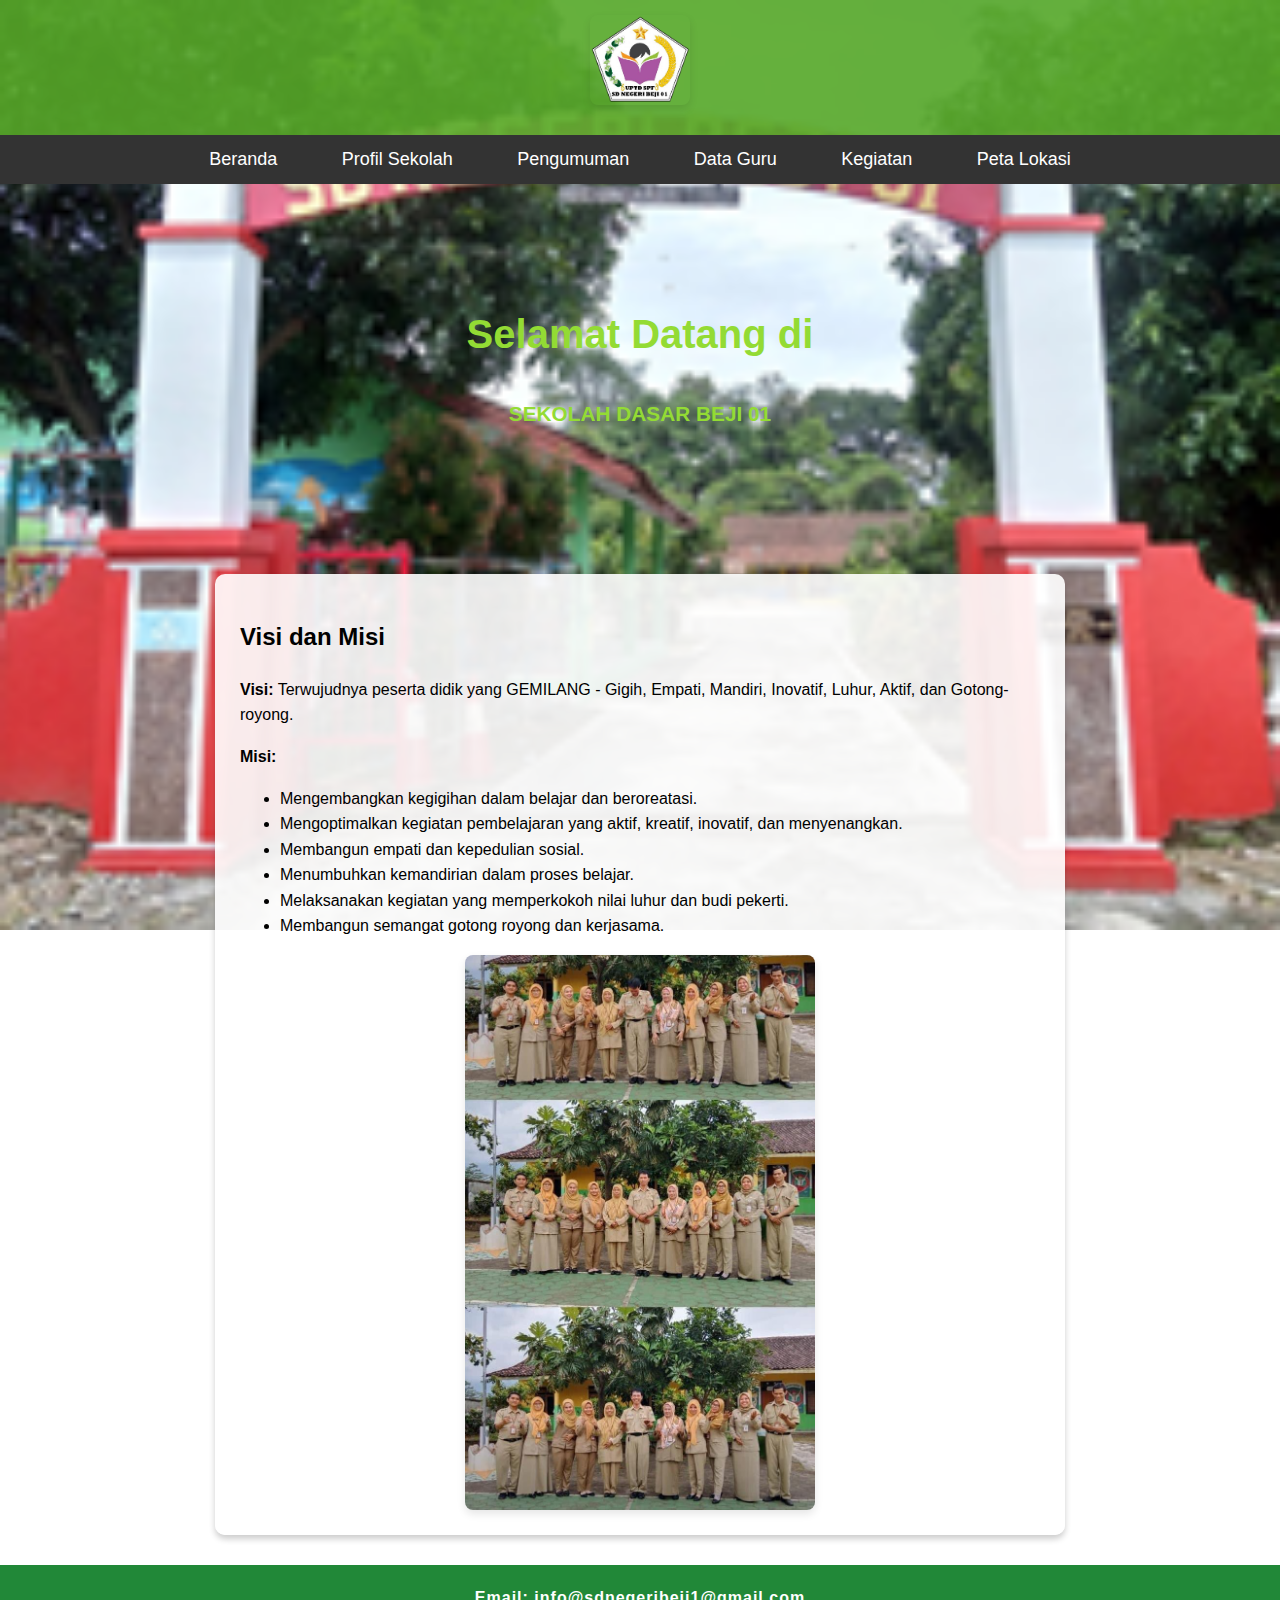
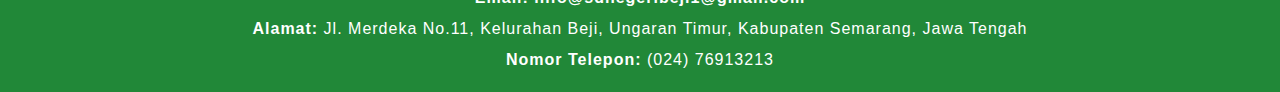
<file: index.html>
<!DOCTYPE html>
<html lang="id">
<head>
    <meta charset="UTF-8">
    <meta name="viewport" content="width=device-width, initial-scale=1.0">
    <title>Visi dan Misi - SDN Beji 01</title>
    <link rel="stylesheet" href="styles.css">
</head>
<body>
   
 
    <header>
        <img src="logo.png" alt="Logo SDN Beji 01" class="logo">
    </header>

  
    <nav>
        <ul>
            <li><a href="index.html">Beranda</a></li> 
            <li><a href="profil.html">Profil Sekolah</a></li>
            <li><a href="pengumuman.html">Pengumuman</a></li>
            <li><a href="data_guru.html">Data Guru</a></li>
            <li><a href="kegiatan.html">Kegiatan</a></li> 
            <li><a href="peta_lokasi.html">Peta Lokasi</a></li> 
        </ul>
    </nav>
    
    <section id="selamat-datang">
        <h1>Selamat Datang di </h1>
        <p>SEKOLAH DASAR BEJI 01</p>
    </section>

    <!-- Konten Visi dan Misi -->
    <main>
        <section id="beranda">
            <h2>Visi dan Misi</h2>
            
            <p><strong>Visi:</strong> Terwujudnya peserta didik yang GEMILANG - Gigih, Empati, Mandiri, Inovatif, Luhur, Aktif, dan Gotong-royong.</p>
            <p><strong>Misi:</strong></p>
            <ul>
                <li>Mengembangkan kegigihan dalam belajar dan beroreatasi.</li>
                <li>Mengoptimalkan kegiatan pembelajaran yang aktif, kreatif, inovatif, dan menyenangkan.</li>
                <li>Membangun empati dan kepedulian sosial.</li>
                <li>Menumbuhkan kemandirian dalam proses belajar.</li>
                <li>Melaksanakan kegiatan yang memperkokoh nilai luhur dan budi pekerti.</li>
                <li>Membangun semangat gotong royong dan kerjasama.</li>
            </ul>

            <!-- Menambahkan gambar yang relevan dengan visi dan misi di bawah misi -->
            <div class="gambar-vision">
                <img src="visi_misi.jpg" alt="Visi dan Misi SDN Beji 01" class="image-vision">
            </div>
        </section>
    </main>

    <footer>
        
    <div class="kontak">
        <p><strong>Email:</strong> <a href="sdnnegeribeji1@gmail.com">info@sdnegeribeji1@gmail.com</a></p>
        <p><strong>Alamat:</strong> Jl. Merdeka No.11, Kelurahan Beji, Ungaran Timur, Kabupaten Semarang, Jawa Tengah</p>
        <p><strong>Nomor Telepon:</strong> (024) 76913213</p>
    </div>
</footer>
        
    <script src="script.js"></script>
</body>
</html>
</file>
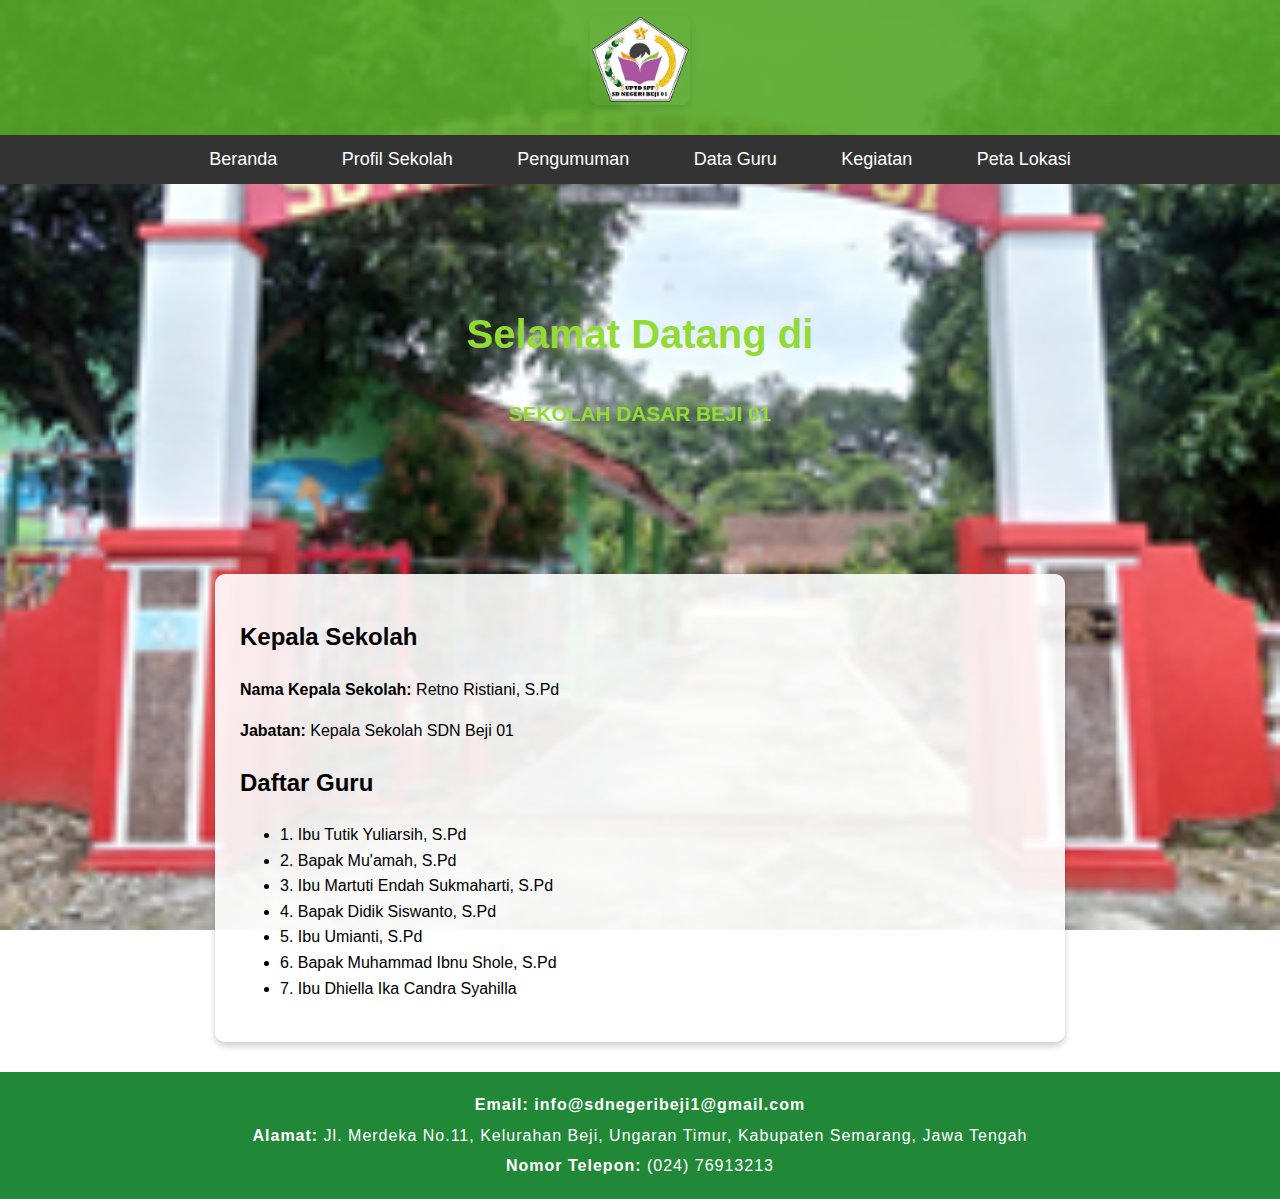
<file: data_guru.html>
<!DOCTYPE html>
<html lang="id">
<head>
    <meta charset="UTF-8">
    <meta name="viewport" content="width=device-width, initial-scale=1.0">
    <title>Data Guru - SDN Beji 01</title>
    <link rel="stylesheet" href="styles.css">
</head>
<body>

    <header>
        <img src="logo.png" alt="Logo SDN Beji 01" class="logo">
        
    </header>

    <nav>
        <ul>
            <li><a href="index.html">Beranda</a></li>
            <li><a href="profil.html">Profil Sekolah</a></li>
            <li><a href="pengumuman.html">Pengumuman</a></li>
            <li><a href="data_guru.html" class="active">Data Guru</a></li>
            <li><a href="kegiatan.html">Kegiatan</a></li> 
            <li><a href="peta_lokasi.html">Peta Lokasi</a></li>
        </ul>
    </nav>

    <section id="selamat-datang">
        <h1>Selamat Datang di </h1>
        <p>SEKOLAH DASAR BEJI 01</p>
    </section>
    
    <main class="container">
       
        <section class="kepala-sekolah">
            <h2>Kepala Sekolah</h2>
            <p><strong>Nama Kepala Sekolah:</strong> Retno Ristiani, S.Pd</p>
            <p><strong>Jabatan:</strong> Kepala Sekolah SDN Beji 01</p>
        </section>

        
        <section class="guru-list">
            <h2>Daftar Guru</h2>
            <ul>
                <li>1. Ibu Tutik Yuliarsih, S.Pd</li>
                <li>2. Bapak Mu'amah, S.Pd</li>
                <li>3. Ibu Martuti Endah Sukmaharti, S.Pd</li>
                <li>4. Bapak Didik Siswanto, S.Pd</li>
                <li>5. Ibu Umianti, S.Pd</li>
                <li>6. Bapak Muhammad Ibnu Shole, S.Pd</li>
                <li>7. Ibu Dhiella Ika Candra Syahilla</li>
                
            </ul>
        </section>
    </main>

    <footer>
        <div class="kontak">
            <p><strong>Email:</strong> <a href="sdnnegeribeji1@gmail.com">info@sdnegeribeji1@gmail.com</a></p>
            <p><strong>Alamat:</strong> Jl. Merdeka No.11, Kelurahan Beji, Ungaran Timur, Kabupaten Semarang, Jawa Tengah</p>
            <p><strong>Nomor Telepon:</strong> (024) 76913213</p>
        </div>
    </footer>

</body>
</html>
</file>
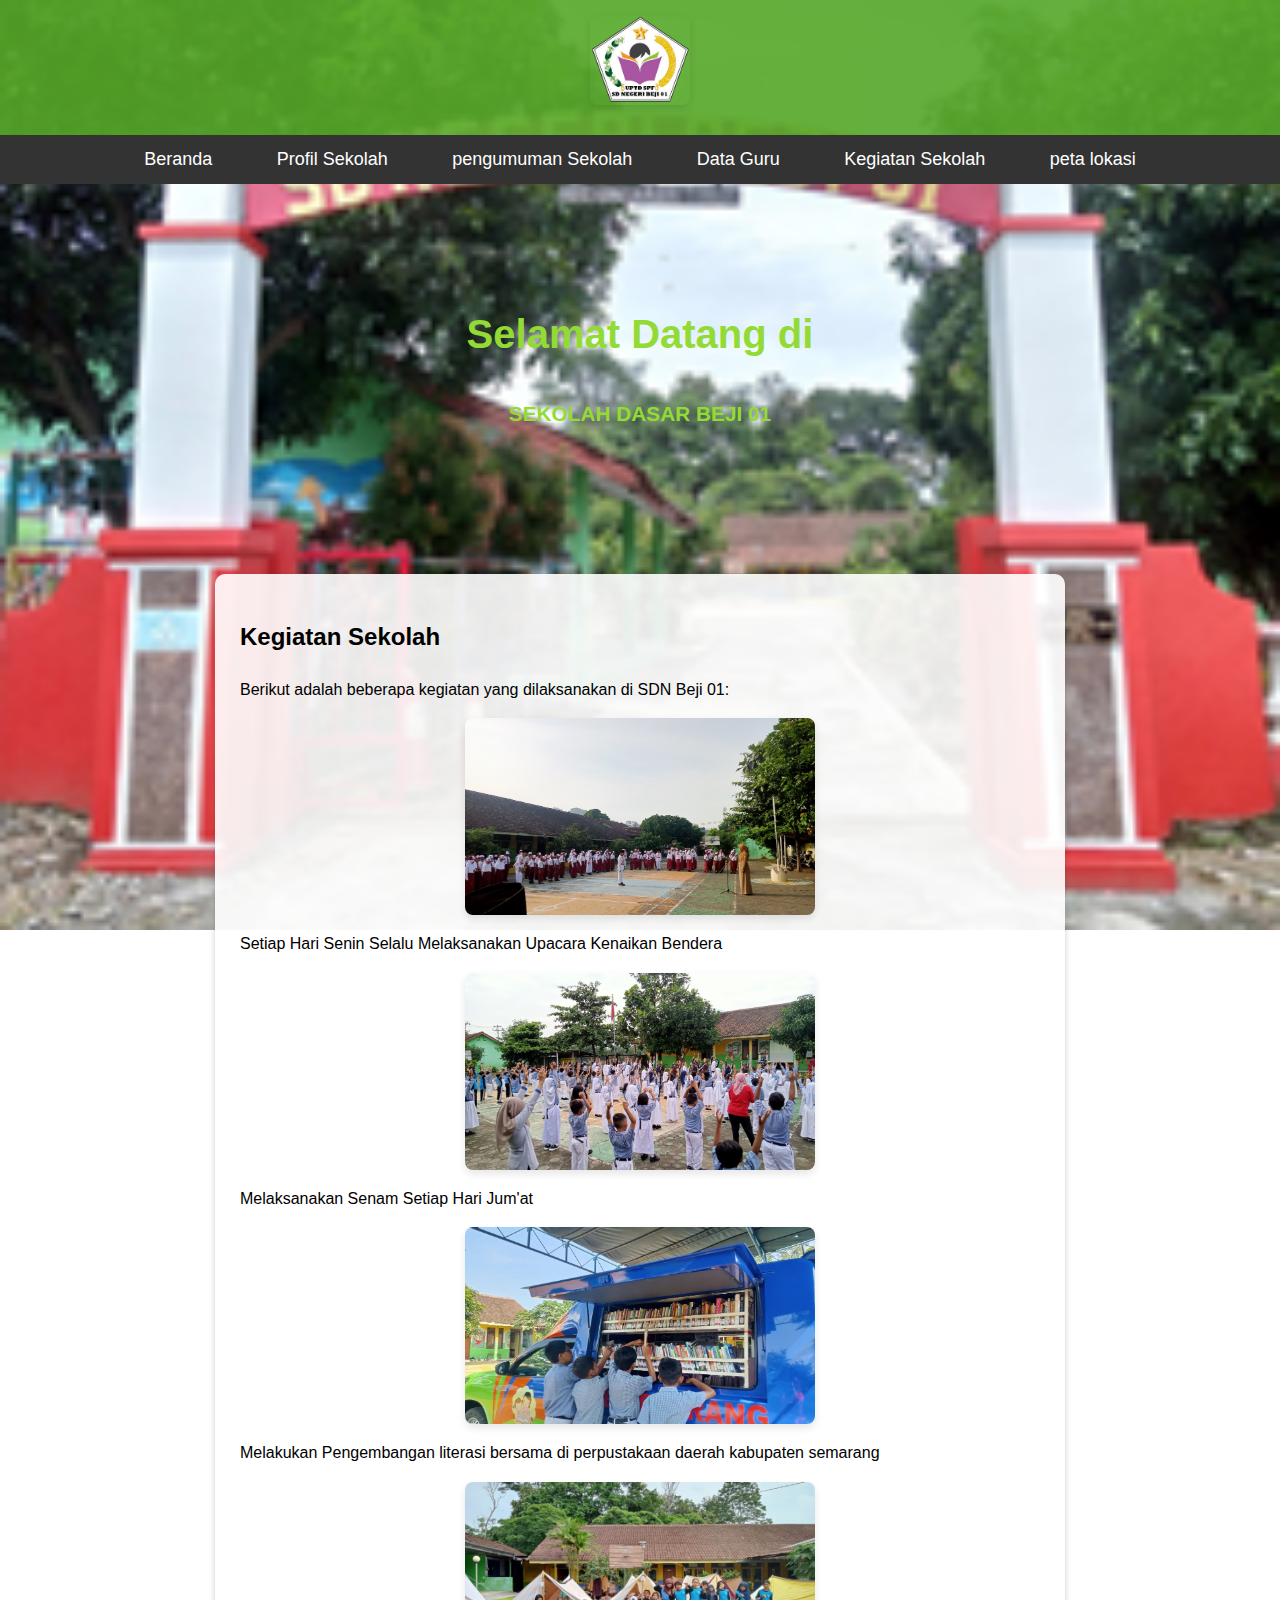
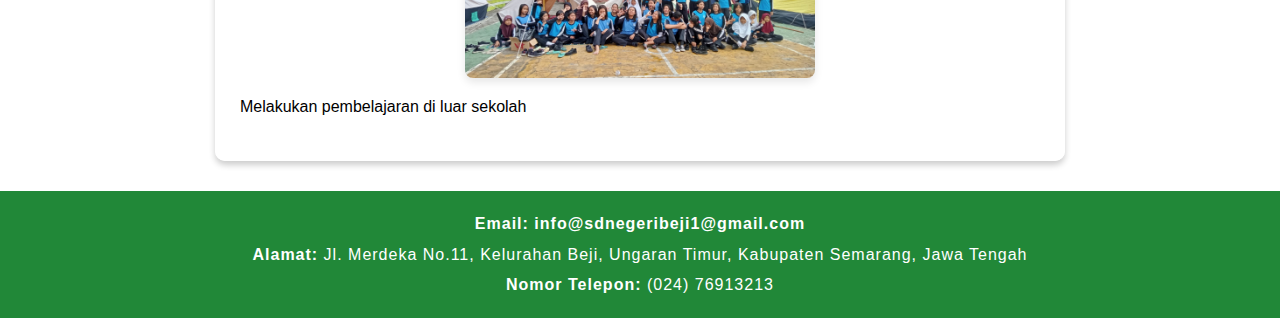
<file: kegiatan.html>
<!DOCTYPE html>
<html lang="id">
<head>
    <meta charset="UTF-8">
    <meta name="viewport" content="width=device-width, initial-scale=1.0">
    <title>Kegiatan Sekolah - SDN Beji 01</title>
    <link rel="stylesheet" href="styles.css">
</head>
<body>
   
    <header>
        <img src="logo.png" alt="Logo SDN Beji 01" class="logo">
    </header>

   
    <nav>
        <ul>
            <li><a href="index.html">Beranda</a></li>
            <li><a href="profil.html">Profil Sekolah</a></li>
            <li><a href="pengumuman.html">pengumuman Sekolah</a></li>
            <li><a href="data_guru.html">Data Guru</a></li>
            <li><a href="kegiatan.html">Kegiatan Sekolah</a></li> 
            <li><a href="peta_lokasi.html">peta lokasi</a></li> 
        </ul>
    </nav>

    <section id="selamat-datang">
        <h1>Selamat Datang di </h1>
        <p>SEKOLAH DASAR BEJI 01</p>
    </section>

   
    <main>
        <section id="kegiatan">
            <h2>Kegiatan Sekolah</h2>
            <p>Berikut adalah beberapa kegiatan yang dilaksanakan di SDN Beji 01:</p>

            <div class="foto-kegiatan">
                <div class="foto-item">
                    <img src="kegiatan1.jpg" alt="Kegiatan 1" class="foto">
                    <p class="deskripsi">Setiap Hari Senin Selalu Melaksanakan Upacara Kenaikan Bendera</p>
                </div>
                <div class="foto-item">
                    <img src="kegiatan2.jpg" alt="Kegiatan 2" class="foto">
                    <p class="deskripsi">Melaksanakan Senam Setiap Hari Jum'at</p>
                </div>
                <div class="foto-item">
                    <img src="kegiatan3.jpg" alt="Kegiatan 3" class="foto">
                    <p class="deskripsi">Melakukan Pengembangan literasi bersama di perpustakaan daerah kabupaten semarang</p>
                </div>
                <div class="foto-item">
                    <img src="kegiatan4.jpg" alt="Kegiatan 4" class="foto">
                    <p class="deskripsi">Melakukan pembelajaran di luar sekolah </p>
                </div>
            </div>
        </section>
    </main>

    <footer>
        
        <div class="kontak">
            <p><strong>Email:</strong> <a href="sdnnegeribeji1@gmail.com">info@sdnegeribeji1@gmail.com</a></p>
            <p><strong>Alamat:</strong> Jl. Merdeka No.11, Kelurahan Beji, Ungaran Timur, Kabupaten Semarang, Jawa Tengah</p>
            <p><strong>Nomor Telepon:</strong> (024) 76913213</p>
        </div>
    </footer>
        
        </footer>
    <script src="script.js"></script>
</body>
</html>
</file>
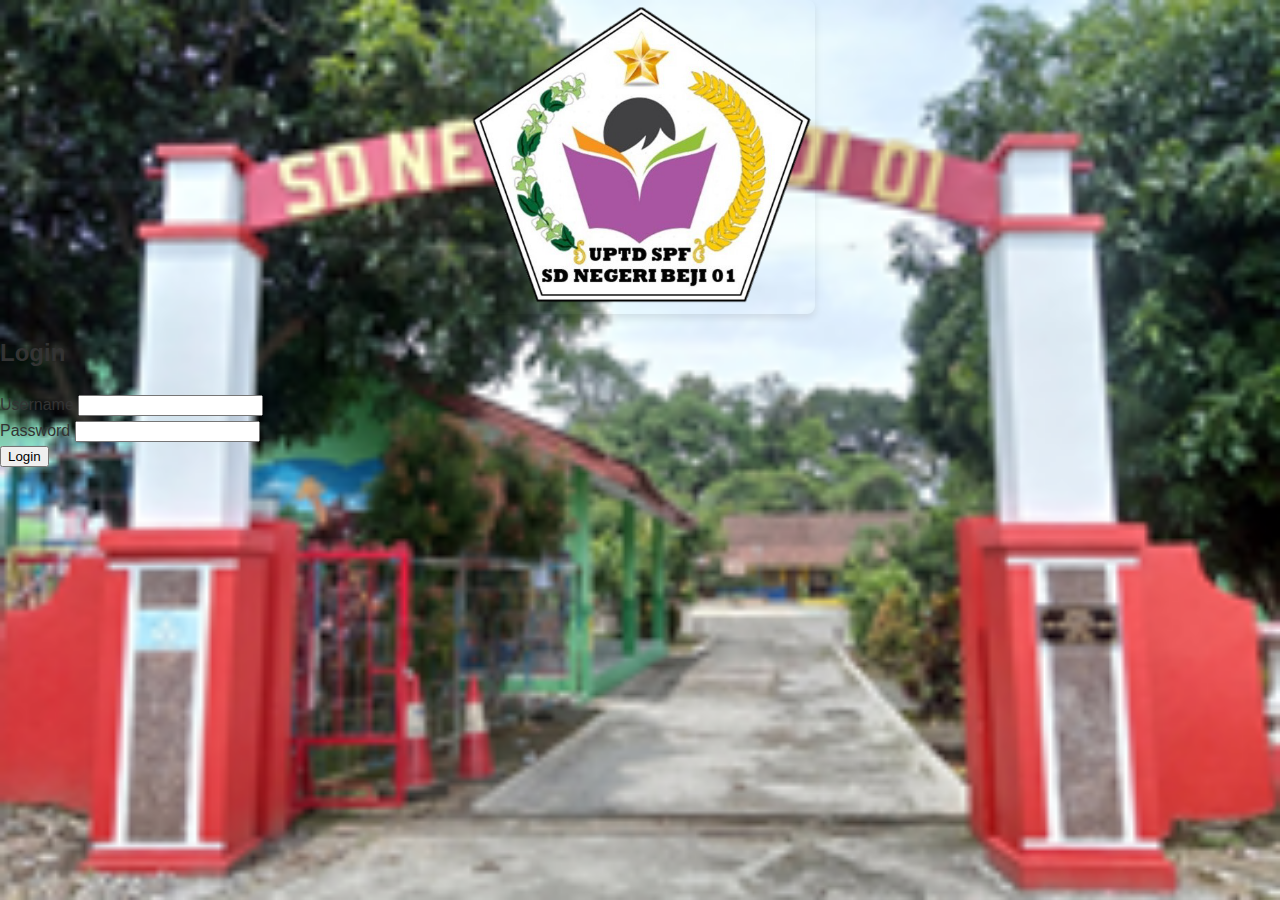
<file: login.html>
<!DOCTYPE html>
<html lang="id">
<head>
    <meta charset="UTF-8">
    <meta name="viewport" content="width=device-width, initial-scale=1.0">
    <title>Login - SDN Beji 01</title>
    <link rel="stylesheet" href="styles.css">
</head>
<body>
    <!-- Kontainer untuk Login -->
    <div class="login-wrapper">
        <div class="login-container">
            <!-- Logo -->
            <img src="logo.png" alt="Logo SDN Beji 01" class="logo">
            <h2>Login</h2>
            <!-- Form Login -->
            <form id="loginForm" onsubmit="return login()">
                <div class="form-group">
                    <label for="username">Username</label>
                    <input type="text" id="username" name="username" required>
                </div>
                <div class="form-group">
                    <label for="password">Password</label>
                    <input type="password" id="password" name="password" required>
                </div>
                <button type="submit">Login</button>
            </form>
            <p id="error-message" class="error-message"></p>
        </div>
    </div>

    <script>
        function login() {
            const username = document.getElementById("username").value;
            const password = document.getElementById("password").value;

            // Login sederhana (validasi statis)
            if (username === "admin" && password === "12345") {
                // Jika login berhasil, redirect ke halaman beranda
                window.location.href = "index.html";
            } else {
                // Jika login gagal, tampilkan pesan error
                document.getElementById("error-message").textContent = "Username atau password salah!";
            }
            return false;
        }
    </script>
</body>
</html>
</file>
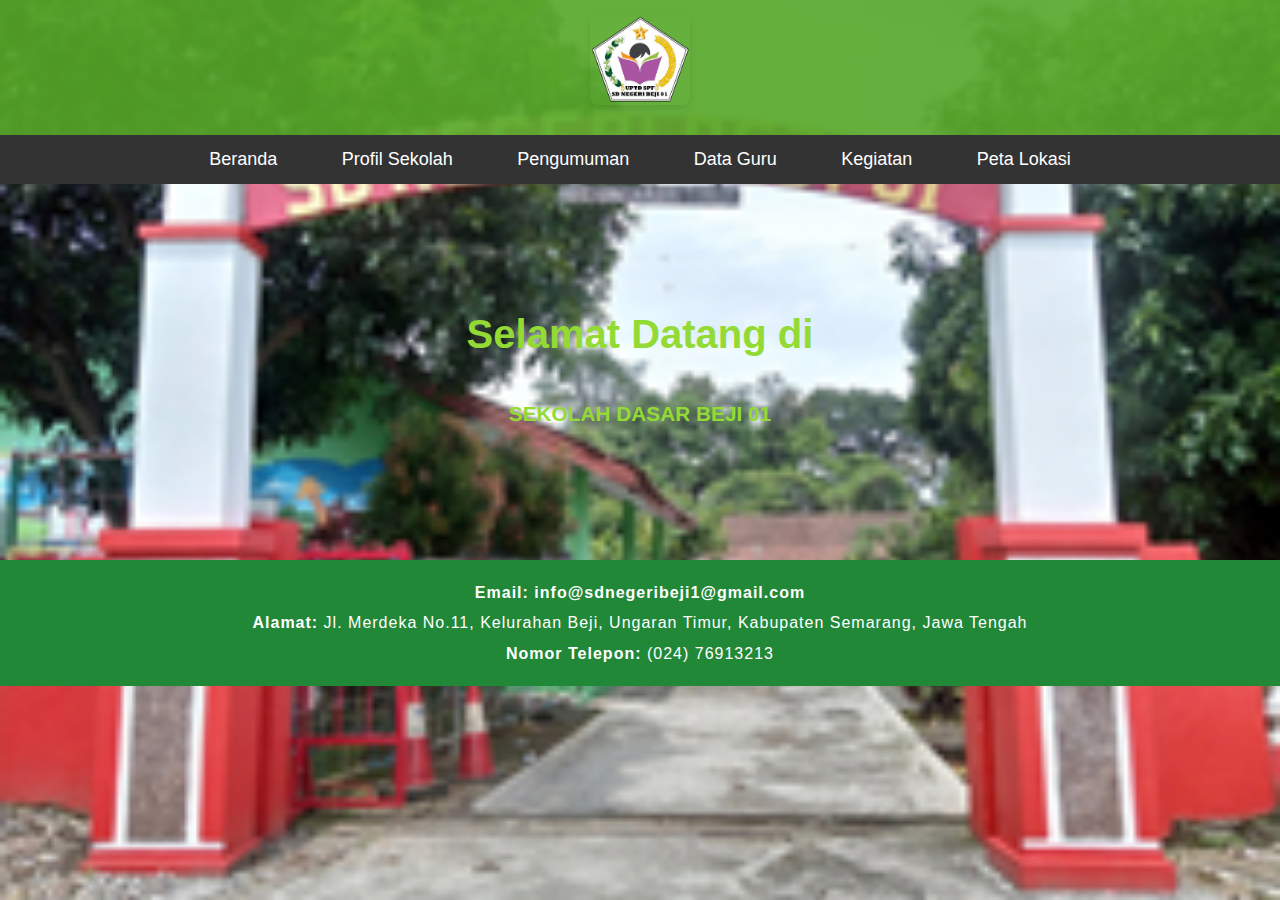
<file: pengumuman.html>
<!DOCTYPE html>
<html lang="id">
<head>
    <meta charset="UTF-8">
    <meta name="viewport" content="width=device-width, initial-scale=1.0">
    <title>Halaman Pengumuman - SDN Beji 01</title>
    <link rel="stylesheet" href="styles.css">
    <script src="script.js" defer></script>
</head>
<body>

    <header>
        <img src="logo.png" alt="Logo SDN Beji 01" class="logo">
        
    </header>

    <nav>
        <ul>
            <li><a href="index.html">Beranda</a></li>
            <li><a href="profil.html">Profil Sekolah</a></li>
            <li><a href="pengumuman.html">Pengumuman</a></li>
            <li><a href="data_guru.html">Data Guru</a></li>
            <li><a href="kegiatan.html">Kegiatan</a></li> 
            <li><a href="peta_lokasi.html">Peta Lokasi</a></li>
        </ul>
    </nav>

    <section id="selamat-datang">
        <h1>Selamat Datang di </h1>
        <p>SEKOLAH DASAR BEJI 01</p>
    </section>

        <section class="pengumuman-list">
            <ul id="pengumuman-list">
               
            </ul>
        </section>
    </main>

    <footer>

    <div class="kontak">
        <p><strong>Email:</strong> <a href="sdnnegeribeji1@gmail.com">info@sdnegeribeji1@gmail.com</a></p>
        <p><strong>Alamat:</strong> Jl. Merdeka No.11, Kelurahan Beji, Ungaran Timur, Kabupaten Semarang, Jawa Tengah</p>
        <p><strong>Nomor Telepon:</strong> (024) 76913213</p>
    </div>
</footer>

    <script src="script.js"></script>
</body>
</html>
</file>
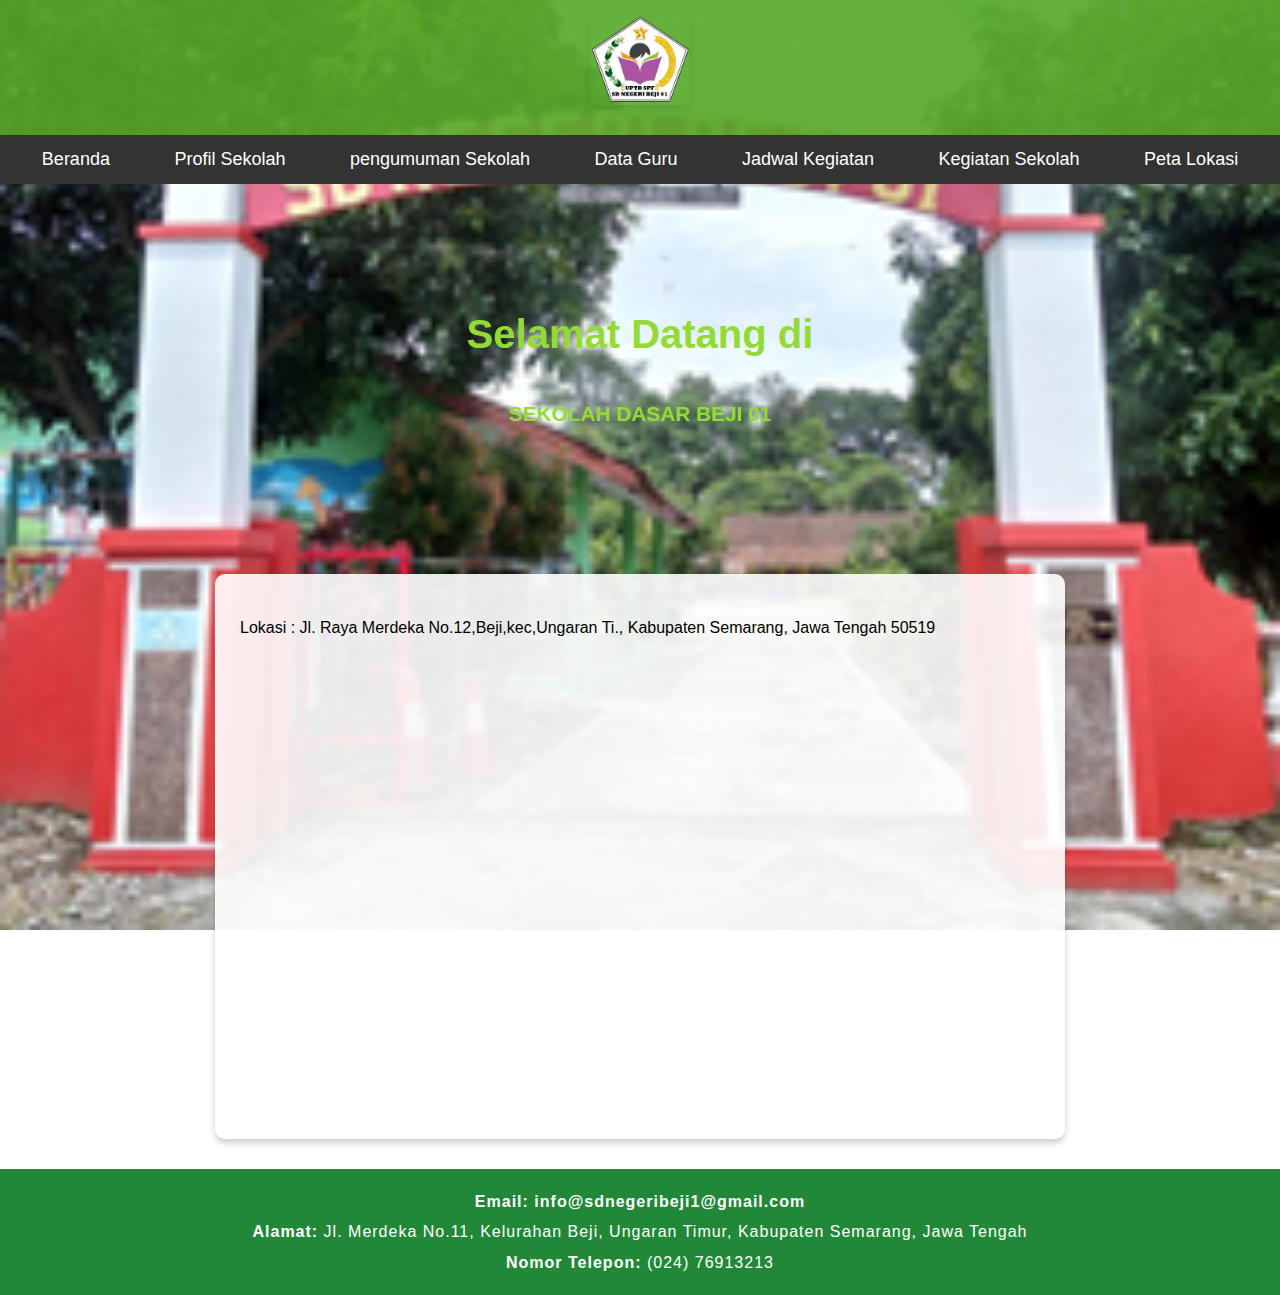
<file: peta_lokasi.html>
<!DOCTYPE html>
<html lang="id">
<head>
    <meta charset="UTF-8">
    <meta name="viewport" content="width=device-width, initial-scale=1.0">
    <title>Peta Lokasi - SDN Beji 01</title>
    <link rel="stylesheet" href="styles.css">
</head>
<body>
    <!-- Header -->
    <header>
        <img src="logo.png" alt="Logo SDN Beji 01" class="logo">
    </header>

    <!-- Navigasi Menu -->
    <nav>
        <ul>
            <li><a href="index.html">Beranda</a></li>
            <li><a href="profil.html">Profil Sekolah</a></li>
            <li><a href="pengumuman.html">pengumuman Sekolah</a></li>
            <li><a href="data_guru.html">Data Guru</a></li>
            <li><a href="jadwal_kegiatan.html">Jadwal Kegiatan</a></li>
            <li><a href="kegiatan.html">Kegiatan Sekolah</a></li>
            <li><a href="peta_lokasi.html">Peta Lokasi</a></li>
        </ul>
    </nav>

    <section id="selamat-datang">
        <h1>Selamat Datang di </h1>
        <p>SEKOLAH DASAR BEJI 01</p>
    </section>

    <!-- Konten Peta Lokasi -->
    <main>
        <section id="peta-lokasi">
            
            <p>Lokasi : Jl. Raya Merdeka No.12,Beji,kec,Ungaran Ti., Kabupaten Semarang, Jawa Tengah 50519</p>

            <!-- Embed Google Maps dengan responsif -->
            <div id="map-container">
                <iframe src="https://www.google.com/maps/embed?pb=!1m18!1m12!1m3!1d3958.7343472153802!2d110.41977697408907!3d-7.156681592847816!2m3!1f0!2f0!3f0!3m2!1i1024!2i768!4f13.1!3m3!1m2!1s0x2e70860b1a312c5f%3A0x355904e3885dc1a0!2sSekolah%20Dasar%20Negeri%20Beji%2001!5e0!3m2!1sid!2sid!4v1736866198915!5m2!1sid!2sid" width="600" height="450" style="border:0;" allowfullscreen="" loading="lazy" referrerpolicy="no-referrer-when-downgrade"></iframe> 

            </div>
        </section>
    </main>

    <footer>
      
        <div class="kontak">
            <p><strong>Email:</strong> <a href="sdnnegeribeji1@gmail.com">info@sdnegeribeji1@gmail.com</a></p>
            <p><strong>Alamat:</strong> Jl. Merdeka No.11, Kelurahan Beji, Ungaran Timur, Kabupaten Semarang, Jawa Tengah</p>
            <p><strong>Nomor Telepon:</strong> (024) 76913213</p>
        </div>
    </footer>
        
        
    
      
        </footer>
    <script src="script.js"></script>
</body>
</html>
</file>
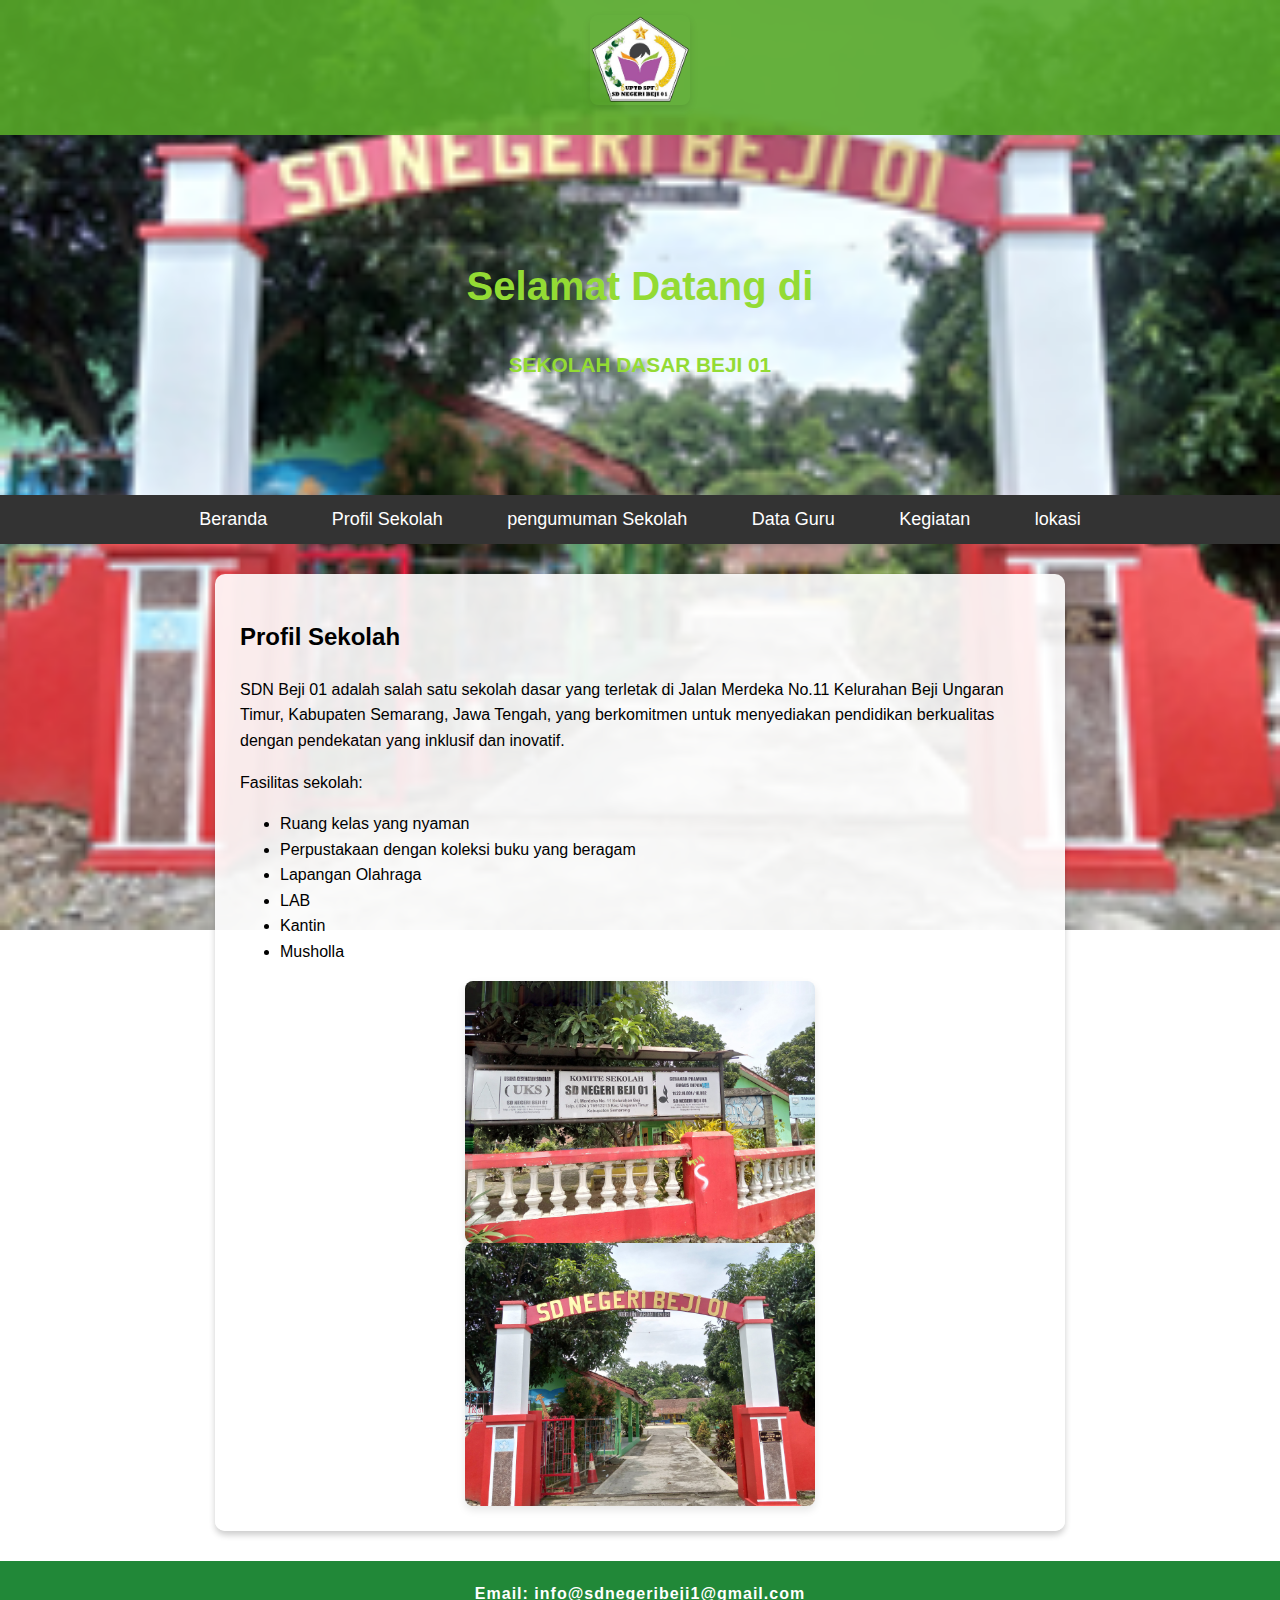
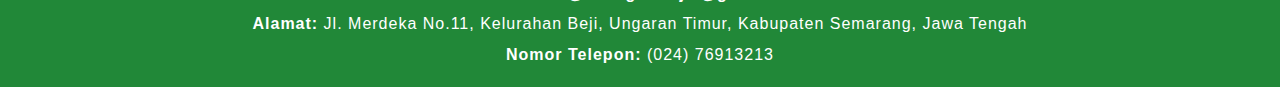
<file: profil.html>
<!DOCTYPE html>
<html lang="id">
<head>
    <meta charset="UTF-8">
    <meta name="viewport" content="width=device-width, initial-scale=1.0">
    <title>Visi dan Misi - SDN Beji 01</title>
    <link rel="stylesheet" href="styles.css">
</head>
<body>
    <!-- Header -->
    <header>
        <img src="logo.png" alt="Logo SDN Beji 01" class="logo">
    </header>

    <!-- Navigasi Menu -->
    <nav>
        <section id="selamat-datang">
            <h1>Selamat Datang di </h1>
            <p>SEKOLAH DASAR BEJI 01</p>
        </section>
        <ul>
            <li><a href="index.html">Beranda</a></li>
            <li><a href="profil.html">Profil Sekolah</a></li>
            <li><a href="pengumuman.html">pengumuman Sekolah</a></li>
            <li><a href="data_guru.html">Data Guru</a></li>
            <li><a href="kegiatan.html">Kegiatan</a></li> 
            <li><a href="peta_lokasi.html">lokasi</a></li> 
        </ul>
    </nav>

    <main>
        <section id="profil">
            <h2>Profil Sekolah</h2>
            <p>SDN Beji 01 adalah salah satu sekolah dasar yang terletak di Jalan Merdeka No.11 Kelurahan Beji Ungaran Timur, Kabupaten Semarang, Jawa Tengah, yang berkomitmen untuk menyediakan pendidikan berkualitas dengan pendekatan yang inklusif dan inovatif.</p>
            <p>Fasilitas sekolah:</p>
            <ul>
                <li>Ruang kelas yang nyaman</li>
                <li>Perpustakaan dengan koleksi buku yang beragam</li>
                <li>Lapangan Olahraga</li>
                <li>LAB</li>
                <li>Kantin</li>
                <li>Musholla</li>
            </ul>

            <div class="foto-galeri">
                <img src="foto1.jpg" alt="Fasilitas 1" class="foto-profil">
                <img src="foto2.jpg" alt="Fasilitas 2" class="foto-profil">
            </div>
        </section>
    </main>

    <footer>
      
        <div class="kontak">
            <p><strong>Email:</strong> <a href="sdnnegeribeji1@gmail.com">info@sdnegeribeji1@gmail.com</a></p>
            <p><strong>Alamat:</strong> Jl. Merdeka No.11, Kelurahan Beji, Ungaran Timur, Kabupaten Semarang, Jawa Tengah</p>
            <p><strong>Nomor Telepon:</strong> (024) 76913213</p>
        </div>
    </footer>
        
        </footer>
    <script src="script.js"></script>
</body>
</html>
</file>
<file: styles.css>
body {
    background: url('background.png') no-repeat center center fixed;
    background-size: cover;
    font-family: 'Arial', sans-serif;
    margin: 0;
    padding: 0;
    color: #333;
    line-height: 1.6;
    min-height: 100vh;
}

/* Styling header */
header {
    color: rgb(18, 131, 52);
    padding: 15px 10px; /* Mengurangi padding */
    text-shadow: 1px 1px 2px rgba(0, 0, 0, 0.5); 
    display: flex;
    flex-direction: column;
    justify-content: flex-start;
    align-items: center;
    background-color: rgba(87, 167, 40, 1);
    transition: background-color 0.3s ease, padding 0.3s ease;
}

header:hover {
    background-color: rgba(87, 167, 40, 0.9);
}

/* Logo styling */
header .logo {
    width: 100px; /* Menyesuaikan ukuran logo */
    height: auto;
    margin-bottom: 15px;
    transition: transform 0.3s ease;
}

header .logo:hover {
    transform: rotate(10deg);
}

/* Navigation menu */
nav ul {
    list-style: none;
    padding: 0;
    text-align: center;
    margin: 0;
    background-color: #333;
}

nav ul li {
    display: inline-block;
    margin: 10px;
}

nav ul li a {
    color: #fff;
    text-decoration: none;
    font-size: 18px;
    padding: 10px 20px;
    border-radius: 5px;
    transition: background-color 0.3s ease, transform 0.2s ease;
}

nav ul li a:hover {
    background-color: rgba(40, 167, 69, 0.7);
    color: #fff;
    transform: scale(1.1);
}

/* Main content styling */
main {
    background: rgba(255, 255, 255, 0.9);
    color: black;
    padding: 25px; /* Mengurangi padding */
    margin: 30px auto;
    max-width: 800px; /* Memperkecil lebar maksimum */
    border-radius: 10px;
    box-shadow: 0 4px 6px rgba(0, 0, 0, 0.2);
    transition: box-shadow 0.3s ease;
}

main:hover {
    box-shadow: 0 6px 10px rgba(0, 0, 0, 0.3);
}

/* Styling for Pengumuman list */
.pengumuman-list h2 {
    font-size: 28px; /* Menyesuaikan ukuran judul */
    color: #4CAF50;
    font-weight: bold;
    text-align: center;
    margin-top: 20px;
    text-transform: uppercase;
    letter-spacing: 2px;
}

#pengumuman-list {
    list-style-type: none;
    padding: 0;
}

#pengumuman-list li {
    background-color: hsl(0, 0%, 98%);
    margin: 10px 0;
    padding: 15px;
    border-radius: 8px;
    box-shadow: 0 2px 4px rgba(0, 0, 0, 0.1);
    transition: background-color 0.3s ease;
}

#pengumuman-list li:hover {
    background-color: #e8f5e9;
}

/* Footer Styling */
footer {
    background-color: #218838;
    color: white;
    text-align: center;
    padding: 15px;
    font-size: 14px;
    letter-spacing: 1px;
}

/* Kontak Styling */
.kontak p {
    font-size: 16px;
    margin: 5px 0;
}

.kontak a {
    color: #fff;
    text-decoration: none;
    font-weight: bold;
}

.kontak a:hover {
    text-decoration: underline;
}

/* Responsive Design */
@media (max-width: 768px) {
    header {
        flex-direction: column;
        text-align: center;
        padding: 20px 15px;
    }

    nav ul li {
        display: block;
        margin: 10px 0;
    }

    main {
        padding: 15px;
        margin: 20px auto;
        max-width: 90%; /* Lebar lebih fleksibel pada perangkat kecil */
    }

    .pengumuman-list h2 {
        font-size: 24px;
    }

    .kontak p {
        font-size: 14px;
    }
}

/* Styling for Selamat Datang section */
#selamat-datang {
    display: flex;
    flex-direction: column;
    justify-content: center;
    align-items: center;
    height: 40vh; /* Mengurangi tinggi agar lebih proporsional */
    text-align: center;
    padding: 15px; /* Menambahkan padding untuk ketenangan visual */
    box-sizing: border-box;
}

#selamat-datang h1 {
    font-size: 2.5em; /* Mengurangi ukuran judul */
    color: #93db34;
    margin-bottom: 10px;
}

#selamat-datang p {
    font-size: 1.3em; /* Mengurangi ukuran teks */
    color: #93db34;
    font-weight: bold;
}

/* Gambar styling */
img, .foto, .foto-profil {
    width: 100%;
    max-width: 350px; /* Mengurangi ukuran gambar */
    height: auto;
    display: block;
    margin: 0 auto;
    border-radius: 8px;
    box-shadow: 0 4px 8px rgba(0, 0, 0, 0.1);
    transition: transform 0.3s ease;
}

.foto:hover, .foto-profil:hover {
    transform: scale(1.05);
}

@media (max-width: 600px) {
    #map-container {
        height: 300px;
    }
}
</file>
